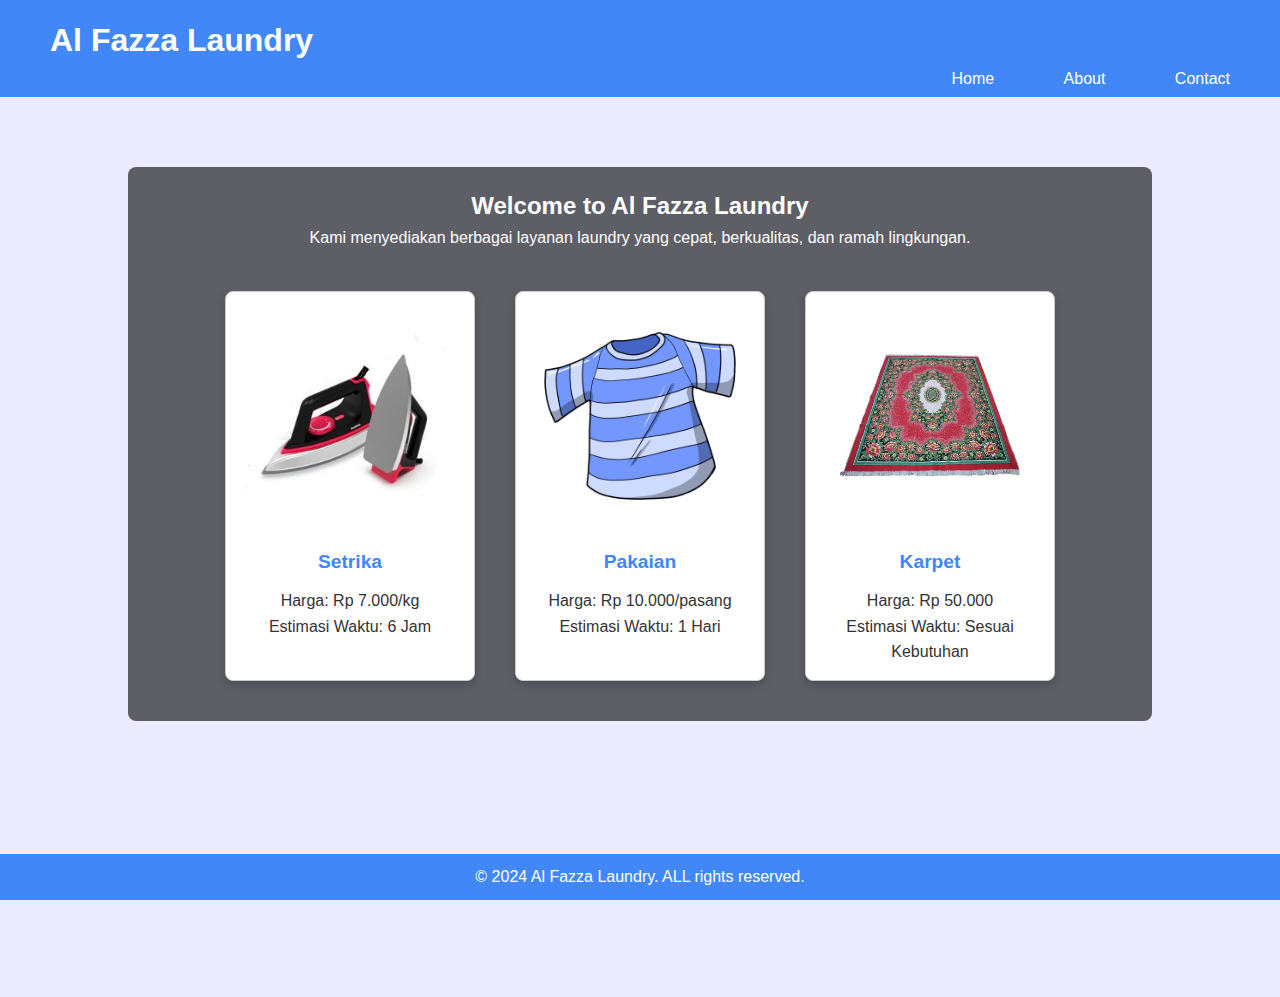
<file: PEMWEB_KELOMPOK_2/Page/index.html>
<!DOCTYPE html>
<html lang="en">
<head>
    <meta charset="UTF-8">
    <meta name="viewport" content="width=device-width, initial-scale=1.0">
    <title>Al Fazza Laundry</title>
    <link rel="stylesheet" href="../Style/style.css">
    <link rel="stylesheet" href="../Style/styleindex.css">
</head>
<body>
    <header>
        <h1 class="alfazza">Al Fazza Laundry</h1>
        <nav>
            <ul>
                <li><a href="index.html">Home</a></li>
                <li><a href="about.html">About</a></li>
                <li><a href="contact.html">Contact</a></li>
            </ul>
        </nav>
    </header>
    <main>
        <div class="main-content">
            <h2>Welcome to Al Fazza Laundry</h2>
            <p>Kami menyediakan berbagai layanan laundry yang cepat, berkualitas, dan ramah lingkungan.</p>
            
            <section class="services">
                <div class="service-item">
                    <img src="../Image/Setrika.jpg_mm.jpg" alt="Setrika" class="service-img">
                    <h3>Setrika</h3>
                    <p>Harga: Rp 7.000/kg</p>
                    <p>Estimasi Waktu: 6 Jam</p>
                </div>
                <div class="service-item">
                    <img src="../Image/—Pngtree—t-shirt t-shirt clothes clothing_3898766.png" alt="Cuci Baju" class="service-img">
                    <h3>Pakaian</h3>
                    <p>Harga: Rp 10.000/pasang</p>
                    <p>Estimasi Waktu: 1 Hari</p>
                </div>
                <div class="service-item">
                    <img src="../Image/karpet-cililin_karpet-cililin-karpet-permadani-besar--200-x-260-cm-_full02.webp" alt="Cuci Karpet" class="service-img">
                    <h3>Karpet</h3>
                    <p>Harga: Rp 50.000</p>
                    <p>Estimasi Waktu: Sesuai Kebutuhan</p>
                </div>
            </section>
        </div>
    </main>
    
    <footer>
        <p>© 2024 Al Fazza Laundry. ALL rights reserved.</p>
    </footer>
</body>
</html>
</file>
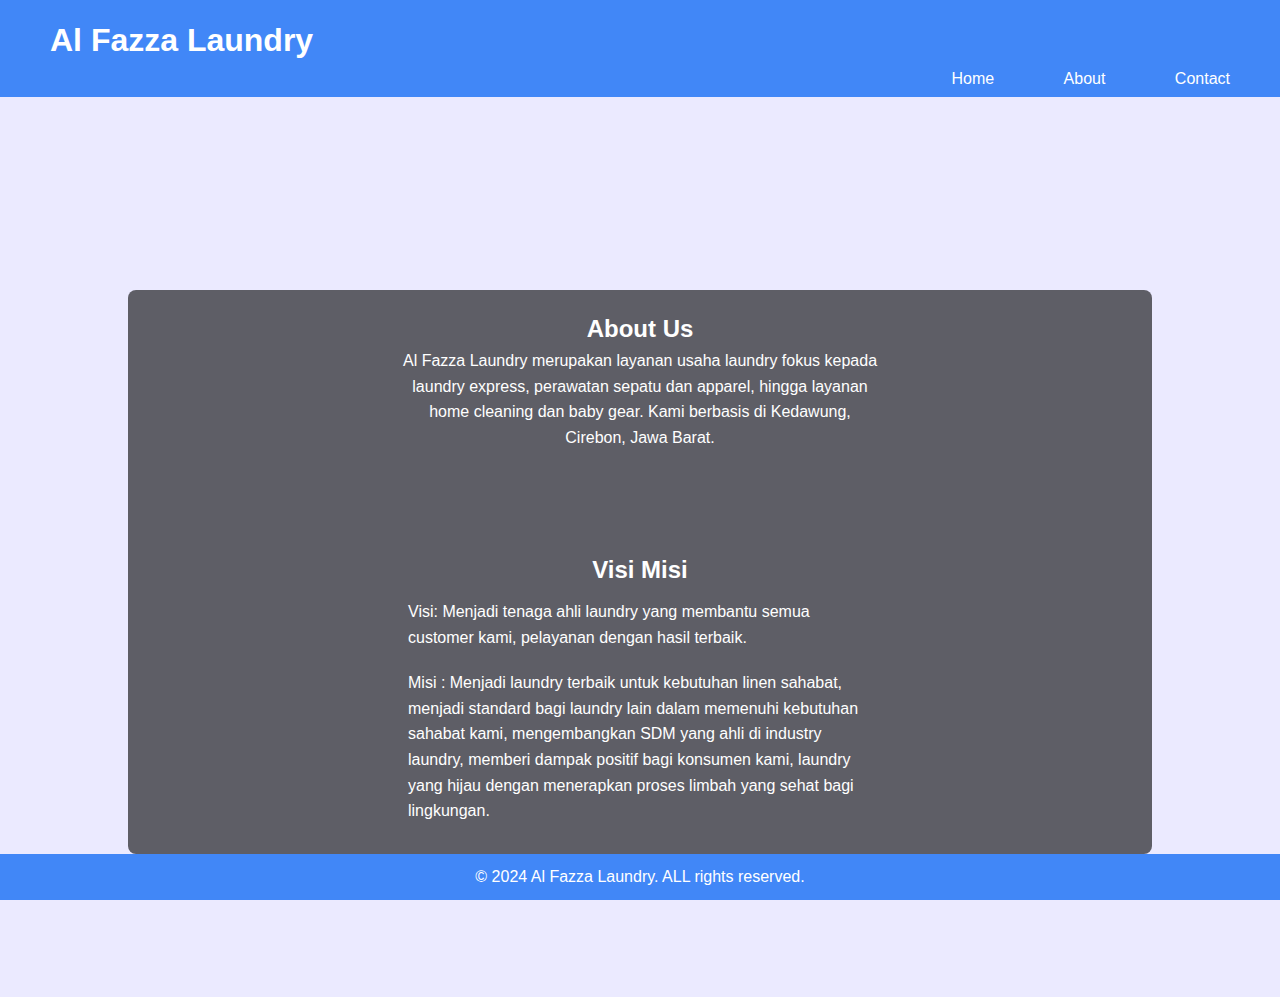
<file: PEMWEB_KELOMPOK_2/Page/about.html>
<!DOCTYPE html>
<html lang="en">
<head>
    <meta charset="UTF-8">
    <meta name="viewport" content="width=device-width, initial-scale=1.0">
    <title>Al Fazza Laundry</title>
    <link rel="stylesheet" href="../Style/style.css">
    <link rel="stylesheet" href="../Style/styleindex.css">
</head>
<body>
    <header>
        <h1 class="alfazza">Al Fazza Laundry</h1>
        <nav>
            <ul>
                <li><a href="index.html">Home</a></li>
                <li><a href="about.html">About</a></li>
                <li><a href="contact.html">Contact</a></li>
            </ul>
        </nav>
    </header>
    <main class="about-page">
        <div class="main-content-about">
            <h2 class="about">About Us</h2>
            <p class="aboutp">Al Fazza Laundry merupakan layanan usaha laundry fokus kepada laundry express,
                perawatan sepatu dan apparel, hingga layanan home cleaning dan baby gear. Kami berbasis
                di Kedawung, Cirebon, Jawa Barat.
            </p>
            <h2 class="visimisi">Visi Misi</h2>
            <p class="visi">Visi: Menjadi tenaga ahli laundry yang membantu semua customer kami,
                pelayanan dengan hasil terbaik.
            </p>
            <p class="visi">Misi : Menjadi laundry terbaik untuk kebutuhan linen sahabat,
                menjadi standard bagi laundry lain dalam memenuhi kebutuhan sahabat kami, mengembangkan
                SDM yang ahli di industry laundry, memberi dampak positif bagi konsumen kami,
                laundry yang hijau dengan menerapkan proses limbah yang sehat bagi lingkungan.
            </p>
        </div>
    </main>

    <footer>
        <p>© 2024 Al Fazza Laundry. ALL rights reserved.</p>
    </footer>
</body>
</html>
</file>
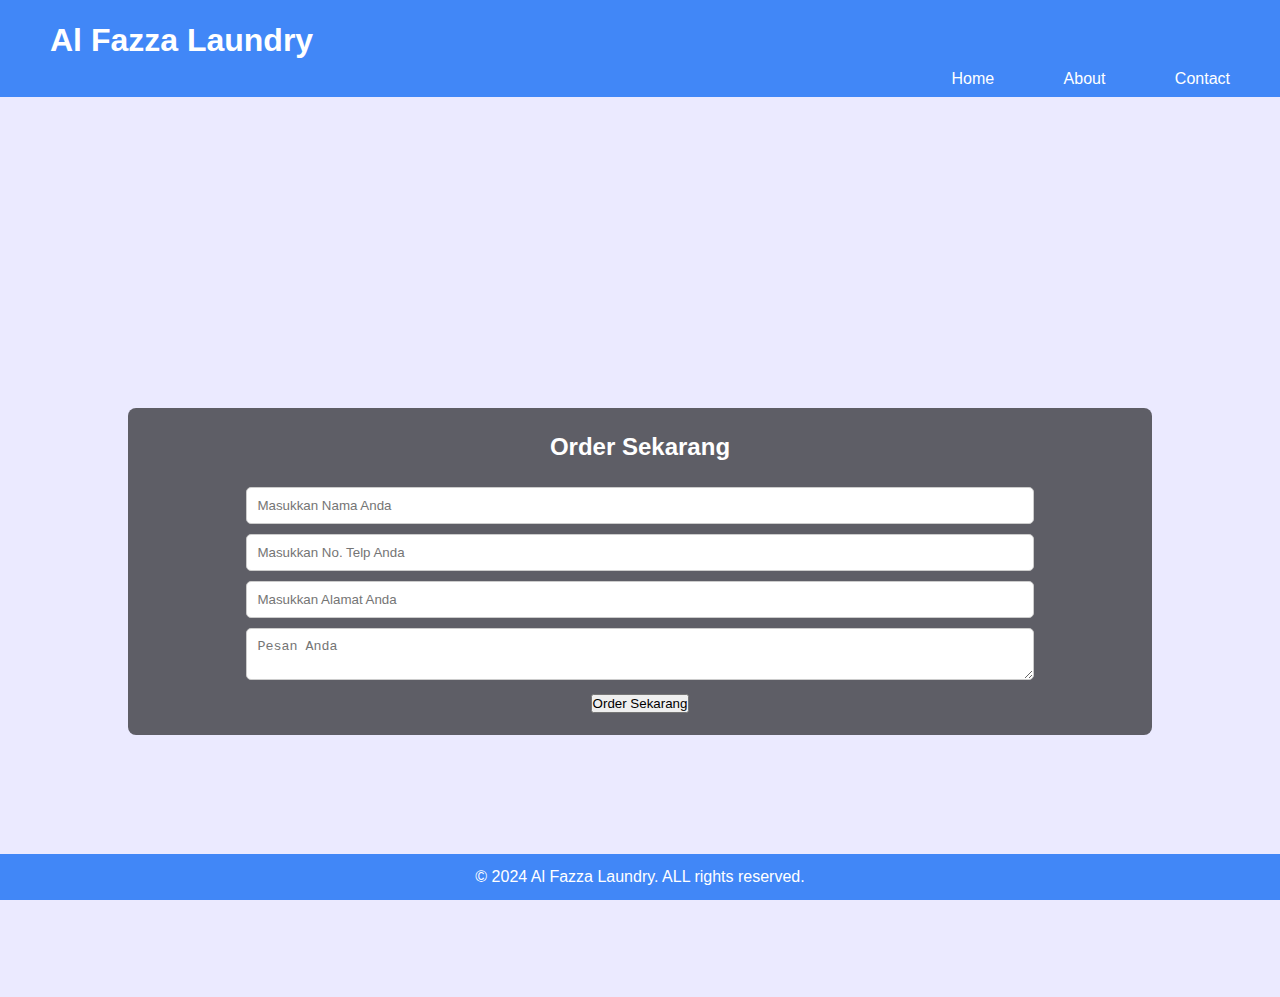
<file: PEMWEB_KELOMPOK_2/Page/contact.html>
<!DOCTYPE html>
<html lang="en">
<head>
    <meta charset="UTF-8">
    <meta name="viewport" content="width=device-width, initial-scale=1.0">
    <title>Al Fazza Laundry</title>
    <link rel="stylesheet" href="../Style/style.css">
    <link rel="stylesheet" href="../Style/styleindex.css">
</head>
<body>
    <header>
        <h1 class="alfazza">Al Fazza Laundry</h1>
        <nav>
            <ul>
                <li><a href="index.html">Home</a></li>
                <li><a href="about.html">About</a></li>
                <li><a href="contact.html">Contact</a></li>
            </ul>
        </nav>
    </header>
    <main class="contact-page">
        <div class="main-content-contact">
            <h2>Order Sekarang</h2>
            <form>
                <input type="text" name="name" placeholder="Masukkan Nama Anda">
                <input type="text" name="phone" placeholder="Masukkan No. Telp Anda">
                <input type="text" name="address" placeholder="Masukkan Alamat Anda">
                <textarea name="message" placeholder="Pesan Anda"></textarea>
                <button type="submit">Order Sekarang</button>
            </form>
        </div>
    </main>
    
    <footer>
        <p>© 2024 Al Fazza Laundry. ALL rights reserved.</p>
    </footer>
</body>
</html>
</file>
<file: PEMWEB_KELOMPOK_2/Style/style.css>
* {
    margin: 0;
    padding: 0;
    box-sizing: border-box;
}

body {
    font-family: Arial, sans-serif;
    line-height: 1.6;
    background-color: #EBEAFF;
    color: #000000;
    
}
 
header {
    background-color: #4187f7;
    color: white;
    padding: 5px 0;
    text-align: end;
}

nav ul {
    list-style-type: none;
}

nav ul li {
    display: inline;
    margin: 0 15px;
    margin-right: 50px;
}

nav ul li a {
    color: white;
    text-decoration: none;
}

footer {
    background-color: #4187f7;
    color: white;
    text-align: center;
    padding: 10px 0;
    position: fixed;
    width: 100%;
    bottom: 0;
}

h1 {
    text-align: start;
    margin-left: 50px;
    padding-top: 10px;
}

main {
    padding-top: 50px;
    text-align: center;
    padding-bottom: 0px;
}

form {
    margin-top: 20px;
}

form input, form textarea {
    display: block;
    width: 80%;
    margin: 10px auto;
    padding: 10px;
    border: 1px solid #ccc;
    border-radius: 5px;
}

main img {
    background-size: cover; 
    background-position: left; 
}

.aboutp {
    margin-left: 250px;
    margin-right: 250px;
}

.visimisi {
    text-align: center;
    padding-top: 100px;
}

.visi {
    text-align: left;
    padding: 10px;
    margin-right: 250px;
    margin-left: 250px;
}
</file>
<file: PEMWEB_KELOMPOK_2/Style/styleindex.css>
/* Style untuk gambar latar belakang di bagian main */
main {
    padding-top: 50px;
    text-align: center;
    padding-bottom: 0;
    background-size: cover;
    background-position: center;
    background-repeat: no-repeat;
    color: white; /* Mengubah warna teks menjadi putih agar terlihat di atas background */
    min-height: 100vh;
}

/* Background untuk halaman about */
.about-page {
    
    background-size: cover;
    background-position: center;
    background-repeat: no-repeat;
    color: white;
    min-height: 100vh;
    display: flex;
    flex-direction: column;
    align-items: center;
    justify-content: center;
}

/* Background untuk halaman contact */
.contact-page {
    background-size: cover;
    background-position: center;
    background-repeat: no-repeat;
    color: white;
    min-height: 100vh;
    display: flex;
    flex-direction: column;
    align-items: center;
    justify-content: center;
}

/* Latar belakang transparan untuk konten utama di about dan contact */
.main-content-about, .main-content-contact {
    background-color: rgba(0, 0, 0, 0.6);
    padding: 20px;
    border-radius: 8px;
    margin: 20px auto;
    width: 80%;
    color: white;
}

/* Style konten utama di dalam main agar memiliki latar transparan */
.main-content {
    background-color: rgba(0, 0, 0, 0.6); /* Latar belakang transparan untuk teks */
    padding: 20px;
    border-radius: 8px;
    margin: 20px auto;
    width: 80%;
}

/* Style yang ada sebelumnya */
.services {
    display: flex;
    justify-content: center;
    flex-wrap: wrap;
    margin-top: 20px;
}

.service-item {
    text-align: center;
    margin: 20px;
    padding: 15px;
    border: 1px solid #ccc;
    border-radius: 8px;
    background-color: #ffffff;
    box-shadow: 0 4px 8px rgba(0, 0, 0, 0.2);
    width: 250px;
}

.service-img {
    width: 100%;
    height: auto;
    border-radius: 8px;
    margin-bottom: 15px;
}

.service-item h3 {
    font-size: 1.2em;
    margin-bottom: 10px;
    color: #4187f7;
}

.service-item p {
    font-size: 1em;
    color: #333;
}
</file>
